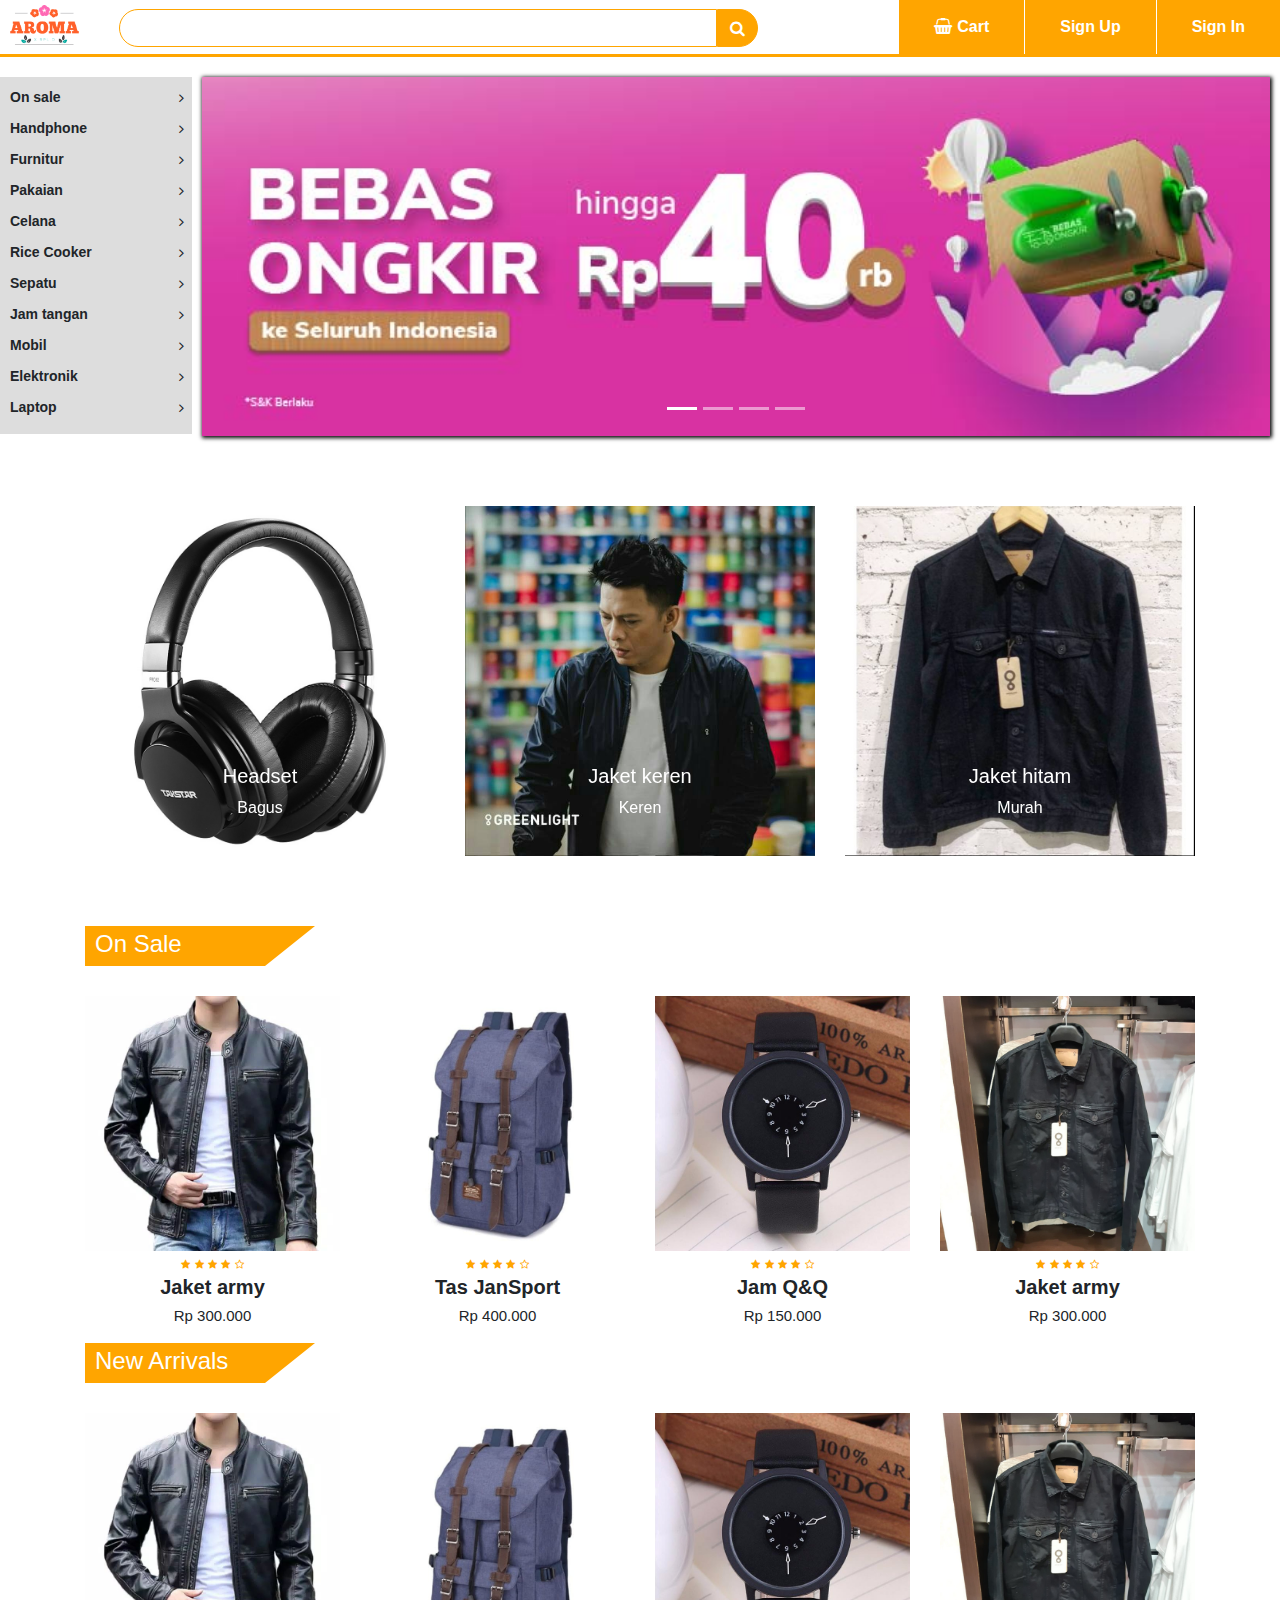
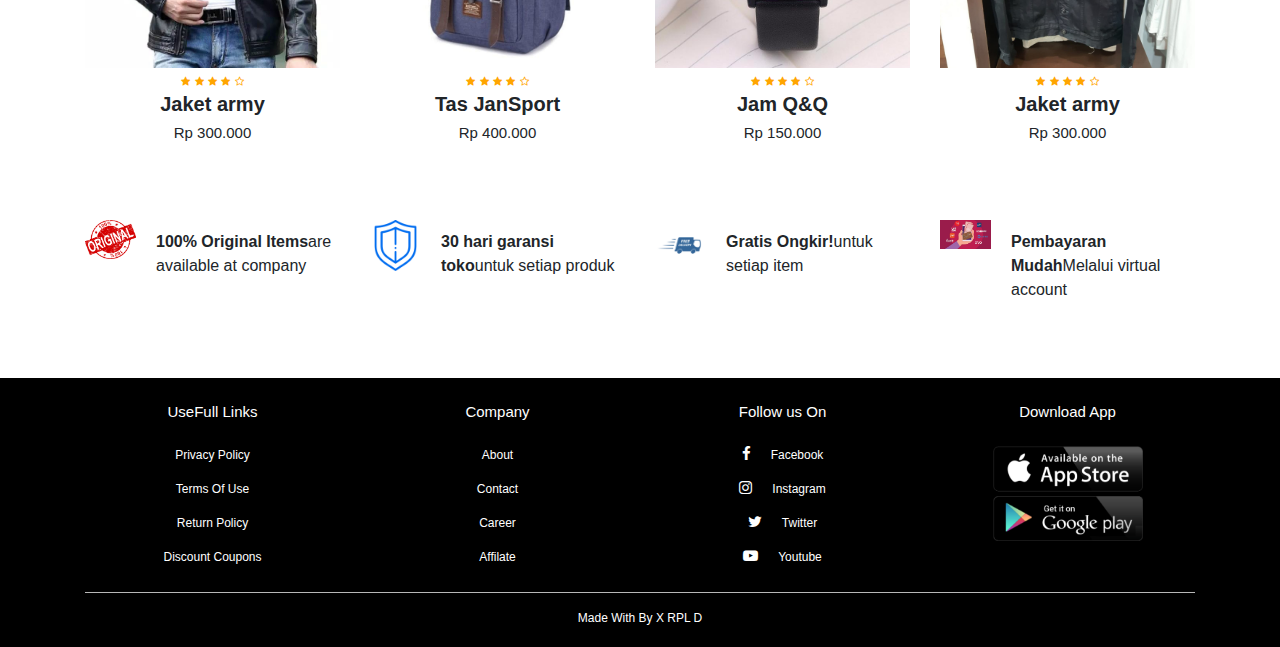
<file: index.html>
<!DOCTYPE html>
<html lang="en">
<head>
    <meta charset="UTF-8">
    <meta name="viewport" content="width=device-width, initial-scale=1.0">
    <title>E-Commerce</title>
    <link rel="stylesheet" href="./CSS/style.css">
    <link rel="stylesheet" href="https://stackpath.bootstrapcdn.com/bootstrap/4.5.2/css/bootstrap.min.css">
    <link rel="stylesheet" href="https://stackpath.bootstrapcdn.com/font-awesome/4.7.0/css/font-awesome.min.css">
</head>
<body>
    <div class="top-nav-bar">
        <div class="search-box">
            <i class="fa fa-bars" id="menu-btn" onclick="openmenu()"></i>
            <i class="fa fa-times" id="close-btn" onclick="closemenu()"></i>
            <img src="./img/logo.png" class="logo"> 
            <input type="text" class="form-control">
            <span class="input-group-text"><i class="fa fa-search"></i></span>
        </div>
        <div class="menu-bar">
            <ul>
                <li><a href="#"><i class="fa fa-shopping-basket"></i>Cart</a></li>
                <li><a href="#">Sign Up</a></li>
                <li><a href="#">Sign In</a></li>
            </ul>
        </div>
    </div>
    <section class="header">
        <div class="side-menu" id="side-menu">
            <ul>
                <li>On sale<i class="fa fa-angle-right"></i>
                    <ul>
                        <li>Masker</li>
                        <li>Hand Sanitizer</li>
                        <li>Face Shield</li>
                        <li>Tissue</li>
                    </ul>
                </li>
                <li>Handphone<i class="fa fa-angle-right"></i>
                    <ul>
                      <li>Samsung</li>
                      <li>Apple</li>
                      <li>Oppo</li>
                      <li>Realme</li>
                    </ul>
                </li>
                <li>Furnitur<i class="fa fa-angle-right"></i>
                    <ul>
                      <li>Sofa</li>
                      <li>Lemari</li>
                      <li>Meja</li>
                      <li>Mesin Cuci</li>
                    </ul>
                </li>
                <li>Pakaian<i class="fa fa-angle-right"></i>
                    <ul>
                      <li>Kaos</li>
                      <li>Topi</li>
                      <li>Gaun</li>
                      <li>Seragam Sekolah</li>
                    </ul>
                </li>
                <li>Celana<i class="fa fa-angle-right"></i>
                    <ul>
                      <li>Jeans</li>
                      <li>Celana pendek</li>
                      <li>Celana renang</li>
                      <li>Celana</li>
                    </ul>
                </li>
                <li>Rice Cooker<i class="fa fa-angle-right"></i>
                    <ul>
                      <li>Yong-ma</li>
                      <li>Cosmos</li>
                      <li>Miyako</li>
                    </ul>
                </li>
                <li>Sepatu<i class="fa fa-angle-right"></i>
                    <ul>
                      <li>Nike</li>
                      <li>Adidas</li>
                      <li>Vans</li>
                      <li>Airwalk</li>
                    </ul>
                </li>
                <li>Jam tangan<i class="fa fa-angle-right"></i>
                    <ul>
                      <li>Q&Q</li>
                      <li>Skyme</li>
                      <li>Casio</li>
                      <li>Rolex</li>
                    </ul>
                </li>
                <li>Mobil<i class="fa fa-angle-right"></i>
                    <ul>
                      <li>Avanza</li>
                      <li>Xenia</li>
                      <li>Freed</li>
                      <li>Fortuner</li>
                    </ul>
                </li>
                <li>Elektronik<i class="fa fa-angle-right"></i>
                    <ul>
                      <li>Miyako</li>
                      <li>Sharp</li>
                      <li>Panasonic</li>
                      <li>LG</li>
                    </ul>
                </li>
                <li>Laptop<i class="fa fa-angle-right"></i>
                    <ul>
                      <li>Asus</li>
                      <li>HP</li>
                      <li>Acer</li>
                      <li>Lenovo</li>
                    </ul>
                </li>
            </ul>
        </div>
        <div class="slider">
            <div id="slider" class="carousel slide carousel-fade" data-ride="carousel">
                <div class="carousel-inner">
                  <div class="carousel-item active">
                    <img src="./img/banner1.jpg" class="d-block w-100">
                  </div>
                  <div class="carousel-item">
                    <img src="./img/banner2.jpg" class="d-block w-100">
                  </div>
                  <div class="carousel-item">
                    <img src="./img/banner3.jpg" class="d-block w-100">
                  </div>
                  <div class="carousel-item">
                    <img src="./img/banner4.jpg" class="d-block w-100">
                  </div>
                </div>
                <ol class="carousel-indicators">
                    <li data-target="#slider" data-slide-to="0" class="active"></li>
                    <li data-target="#slider" data-slide-to="1"></li>
                    <li data-target="#slider" data-slide-to="2"></li>
                    <li data-target="#slider" data-slide-to="3"></li>
                </ol>
              </div>
        </div>
    </section>
    <section class="featured-categories">
        <div class="container">
            <div class="row">
                <div class="col-md 4">
                    <img src="./img/head1.jpg" alt="">
                    <div class="carousel-caption d-none d-md-block">
                        <h5>Headset</h5>
                        <p>Bagus</p>
                    </div>
                </div>
                <div class="col-md 4">
                    <img src="./img/gr1.jpeg" alt="">
                    <div class="carousel-caption d-none d-md-block">
                        <h5>Jaket keren</h5>
                        <p>Keren</p>
                    </div>
                </div>
                <div class="col-md 4">
                    <img src="./img/gr2.png" alt="">
                    <div class="carousel-caption d-none d-md-block">
                        <h5>Jaket hitam</h5>
                        <p>Murah</p>
                    </div>
                </div>
            </div>
        </div>
    </section>
    <section class="on-sale">
        <div class="container">
            <div class="title-box">
                <h2>On Sale</h2>
            </div>
            <div class="row">
                <div class="col-md-3">
                    <div class="product-top">
                        <a href="product.html"><img src="./img/Jaketkul.jpg"></a>
                        <div class="overlay-right">
                            <button type="button" class="btn-secondary" title="Quick Shop">
                                <i class="fa fa-eye"></i>
                            </button>
                            <button type="button" class="btn-secondary" title="Add to Wishlist">
                                <i class="fa fa-heart-o"></i>
                            </button>
                            <button type="button" class="btn-secondary" title="Add to Cart">
                                <i class="fa fa-shopping-cart"></i>
                            </button>
                        </div>
                    </div>
                    <div class="product-bottom text-center">
                        <i class="fa fa-star"></i>
                        <i class="fa fa-star"></i>
                        <i class="fa fa-star"></i>
                        <i class="fa fa-star"></i>
                        <i class="fa fa-star-o"></i>
                        <h3>Jaket army</h3>
                        <h5>Rp 300.000</h5>
                    </div>
                </div>
                <div class="col-md-3">
                    <div class="product-top">
                        <img src="./img/tas.jpg">
                        <div class="overlay-right">
                            <button type="button" class="btn-secondary" title="Quick Shop">
                                <i class="fa fa-eye"></i>
                            </button>
                            <button type="button" class="btn-secondary" title="Add to Wishlist">
                                <i class="fa fa-heart-o"></i>
                            </button>
                            <button type="button" class="btn-secondary" title="Add to Cart">
                                <i class="fa fa-shopping-cart"></i>
                            </button>
                        </div>
                    </div>
                    <div class="product-bottom text-center">
                        <i class="fa fa-star"></i>
                        <i class="fa fa-star"></i>
                        <i class="fa fa-star"></i>
                        <i class="fa fa-star"></i>
                        <i class="fa fa-star-o"></i>
                        <h3>Tas JanSport</h3>
                        <h5>Rp 400.000</h5>
                    </div>
                </div>
                <div class="col-md-3">
                    <div class="product-top">
                        <img src="./img/jam1.jpg">
                        <div class="overlay-right">
                            <button type="button" class="btn-secondary" title="Quick Shop">
                                <i class="fa fa-eye"></i>
                            </button>
                            <button type="button" class="btn-secondary" title="Add to Wishlist">
                                <i class="fa fa-heart-o"></i>
                            </button>
                            <button type="button" class="btn-secondary" title="Add to Cart">
                                <i class="fa fa-shopping-cart"></i>
                            </button>
                        </div>
                    </div>
                    <div class="product-bottom text-center">
                        <i class="fa fa-star"></i>
                        <i class="fa fa-star"></i>
                        <i class="fa fa-star"></i>
                        <i class="fa fa-star"></i>
                        <i class="fa fa-star-o"></i>
                        <h3>Jam Q&Q</h3>
                        <h5>Rp 150.000</h5>
                    </div>
                </div>
                <div class="col-md-3">
                    <div class="product-top">
                        <img src="./img/gr3.jpg">
                        <div class="overlay-right">
                            <button type="button" class="btn-secondary" title="Quick Shop">
                                <i class="fa fa-eye"></i>
                            </button>
                            <button type="button" class="btn-secondary" title="Add to Wishlist">
                                <i class="fa fa-heart-o"></i>
                            </button>
                            <button type="button" class="btn-secondary" title="Add to Cart">
                                <i class="fa fa-shopping-cart"></i>
                            </button>
                        </div>
                    </div>
                    <div class="product-bottom text-center">
                        <i class="fa fa-star"></i>
                        <i class="fa fa-star"></i>
                        <i class="fa fa-star"></i>
                        <i class="fa fa-star"></i>
                        <i class="fa fa-star-o"></i>
                        <h3>Jaket army</h3>
                        <h5>Rp 300.000</h5>
                    </div>
                </div>
            </div>
        </div>
    </section>

    <section class="new-products">
        <div class="container">
            <div class="title-box">
                <h2>New Arrivals</h2>
            </div>
            <div class="row">
                <div class="col-md-3">
                    <div class="product-top">
                        <img src="./img/Jaketkul.jpg">
                        <div class="overlay-right">
                            <button type="button" class="btn-secondary" title="Quick Shop">
                                <i class="fa fa-eye"></i>
                            </button>
                            <button type="button" class="btn-secondary" title="Add to Wishlist">
                                <i class="fa fa-heart-o"></i>
                            </button>
                            <button type="button" class="btn-secondary" title="Add to Cart">
                                <i class="fa fa-shopping-cart"></i>
                            </button>
                        </div>
                    </div>
                    <div class="product-bottom text-center">
                        <i class="fa fa-star"></i>
                        <i class="fa fa-star"></i>
                        <i class="fa fa-star"></i>
                        <i class="fa fa-star"></i>
                        <i class="fa fa-star-o"></i>
                        <h3>Jaket army</h3>
                        <h5>Rp 300.000</h5>
                    </div>
                </div>
                <div class="col-md-3">
                    <div class="product-top">
                        <img src="./img/tas.jpg">
                        <div class="overlay-right">
                            <button type="button" class="btn-secondary" title="Quick Shop">
                                <i class="fa fa-eye"></i>
                            </button>
                            <button type="button" class="btn-secondary" title="Add to Wishlist">
                                <i class="fa fa-heart-o"></i>
                            </button>
                            <button type="button" class="btn-secondary" title="Add to Cart">
                                <i class="fa fa-shopping-cart"></i>
                            </button>
                        </div>
                    </div>
                    <div class="product-bottom text-center">
                        <i class="fa fa-star"></i>
                        <i class="fa fa-star"></i>
                        <i class="fa fa-star"></i>
                        <i class="fa fa-star"></i>
                        <i class="fa fa-star-o"></i>
                        <h3>Tas JanSport</h3>
                        <h5>Rp 400.000</h5>
                    </div>
                </div>
                <div class="col-md-3">
                    <div class="product-top">
                        <img src="./img/jam1.jpg">
                        <div class="overlay-right">
                            <button type="button" class="btn-secondary" title="Quick Shop">
                                <i class="fa fa-eye"></i>
                            </button>
                            <button type="button" class="btn-secondary" title="Add to Wishlist">
                                <i class="fa fa-heart-o"></i>
                            </button>
                            <button type="button" class="btn-secondary" title="Add to Cart">
                                <i class="fa fa-shopping-cart"></i>
                            </button>
                        </div>
                    </div>
                    <div class="product-bottom text-center">
                        <i class="fa fa-star"></i>
                        <i class="fa fa-star"></i>
                        <i class="fa fa-star"></i>
                        <i class="fa fa-star"></i>
                        <i class="fa fa-star-o"></i>
                        <h3>Jam Q&Q</h3>
                        <h5>Rp 150.000</h5>
                    </div>
                </div>
                <div class="col-md-3">
                    <div class="product-top">
                        <img src="./img/gr3.jpg">
                        <div class="overlay-right">
                            <button type="button" class="btn-secondary" title="Quick Shop">
                                <i class="fa fa-eye"></i>
                            </button>
                            <button type="button" class="btn-secondary" title="Add to Wishlist">
                                <i class="fa fa-heart-o"></i>
                            </button>
                            <button type="button" class="btn-secondary" title="Add to Cart">
                                <i class="fa fa-shopping-cart"></i>
                            </button>
                        </div>
                    </div>
                    <div class="product-bottom text-center">
                        <i class="fa fa-star"></i>
                        <i class="fa fa-star"></i>
                        <i class="fa fa-star"></i>
                        <i class="fa fa-star"></i>
                        <i class="fa fa-star-o"></i>
                        <h3>Jaket army</h3>
                        <h5>Rp 300.000</h5>
                    </div>
                </div>
            </div>
        </div>
    </section>
    <section class="website-features">
        <div class="container">
            <div class="row">
                <div class="col-md-3" feature-box>
                    <img src="./img/ori.png">
                    <div class="feature-text">
                        <p><b>100% Original Items</b>are available at company</p>
                    </div>
                </div>
                <div class="col-md-3" feature-box>
                    <img src="./img/garansi.png">
                    <div class="feature-text">
                        <p><b>30 hari garansi toko</b>untuk setiap produk</p>
                    </div>
                </div>
                <div class="col-md-3" feature-box>
                    <img src="./img/free.png">
                    <div class="feature-text">
                        <p><b>Gratis Ongkir!</b>untuk setiap item</p>
                    </div>
                </div>
                <div class="col-md-3" feature-box>
                    <img src="./img/emon.jpeg">
                    <div class="feature-text">
                        <p><b>Pembayaran Mudah</b>Melalui virtual account</p>
                    </div>
                </div>
            </div>
        </div>
    </section>
    <!-- FOOTER -->
    <section class="footer">
        <div class="container text-center">
            <div class="row">
                <div class="col-md-3">
                    <h1>UseFull Links</h1>
                    <p>Privacy Policy</p>
                    <p>Terms Of Use</p>
                    <p>Return Policy</p>
                    <p>Discount Coupons</p>
                </div>
                <div class="col-md-3">
                    <h1>Company</h1>
                    <p>About</p>
                    <p>Contact</p>
                    <p>Career</p>
                    <p>Affilate</p>
                </div>
                <div class="col-md-3">
                    <h1>Follow us On</h1>
                    <a href="https://www.facebook.com/"></a><p><i class="fa fa-facebook" ></i>Facebook</p>
                    <a href="https://www.instagram.com/"></a><p><i class="fa fa-instagram" ></i>Instagram</p>
                    <a href="https://twitter.com/home"></a><p><i class="fa fa-twitter" ></i>Twitter</p>
                    <a href="https://www.youtube.com/"></a><p><i class="fa fa-youtube-play" ></i>Youtube</p>
                </div>
                <div class="col-md-3 footer-image">
                    <h1>Download App</h1>
                    <img src="./img/vb.png">
                </div>
            </div>
            <hr>
            <p class="copyright">Made With By X RPL D</p>
        </div>
    </section>

</body>
<script>
    function openmenu() {
        document.getElementById("side-menu").style.display="block";
        document.getElementById("menu-btn").style.display="none";
        document.getElementById("close-btn").style.display="block";
    }
    function closemenu() {
        document.getElementById("side-menu").style.display="none";
        document.getElementById("menu-btn").style.display="block";
        document.getElementById("close-btn").style.display="none";
    }
</script>
    <script src="https://code.jquery.com/jquery-3.5.1.slim.min.js"></script>
    <script src="https://stackpath.bootstrapcdn.com/bootstrap/4.5.2/js/bootstrap.min.js"></script>
</html>
</file>
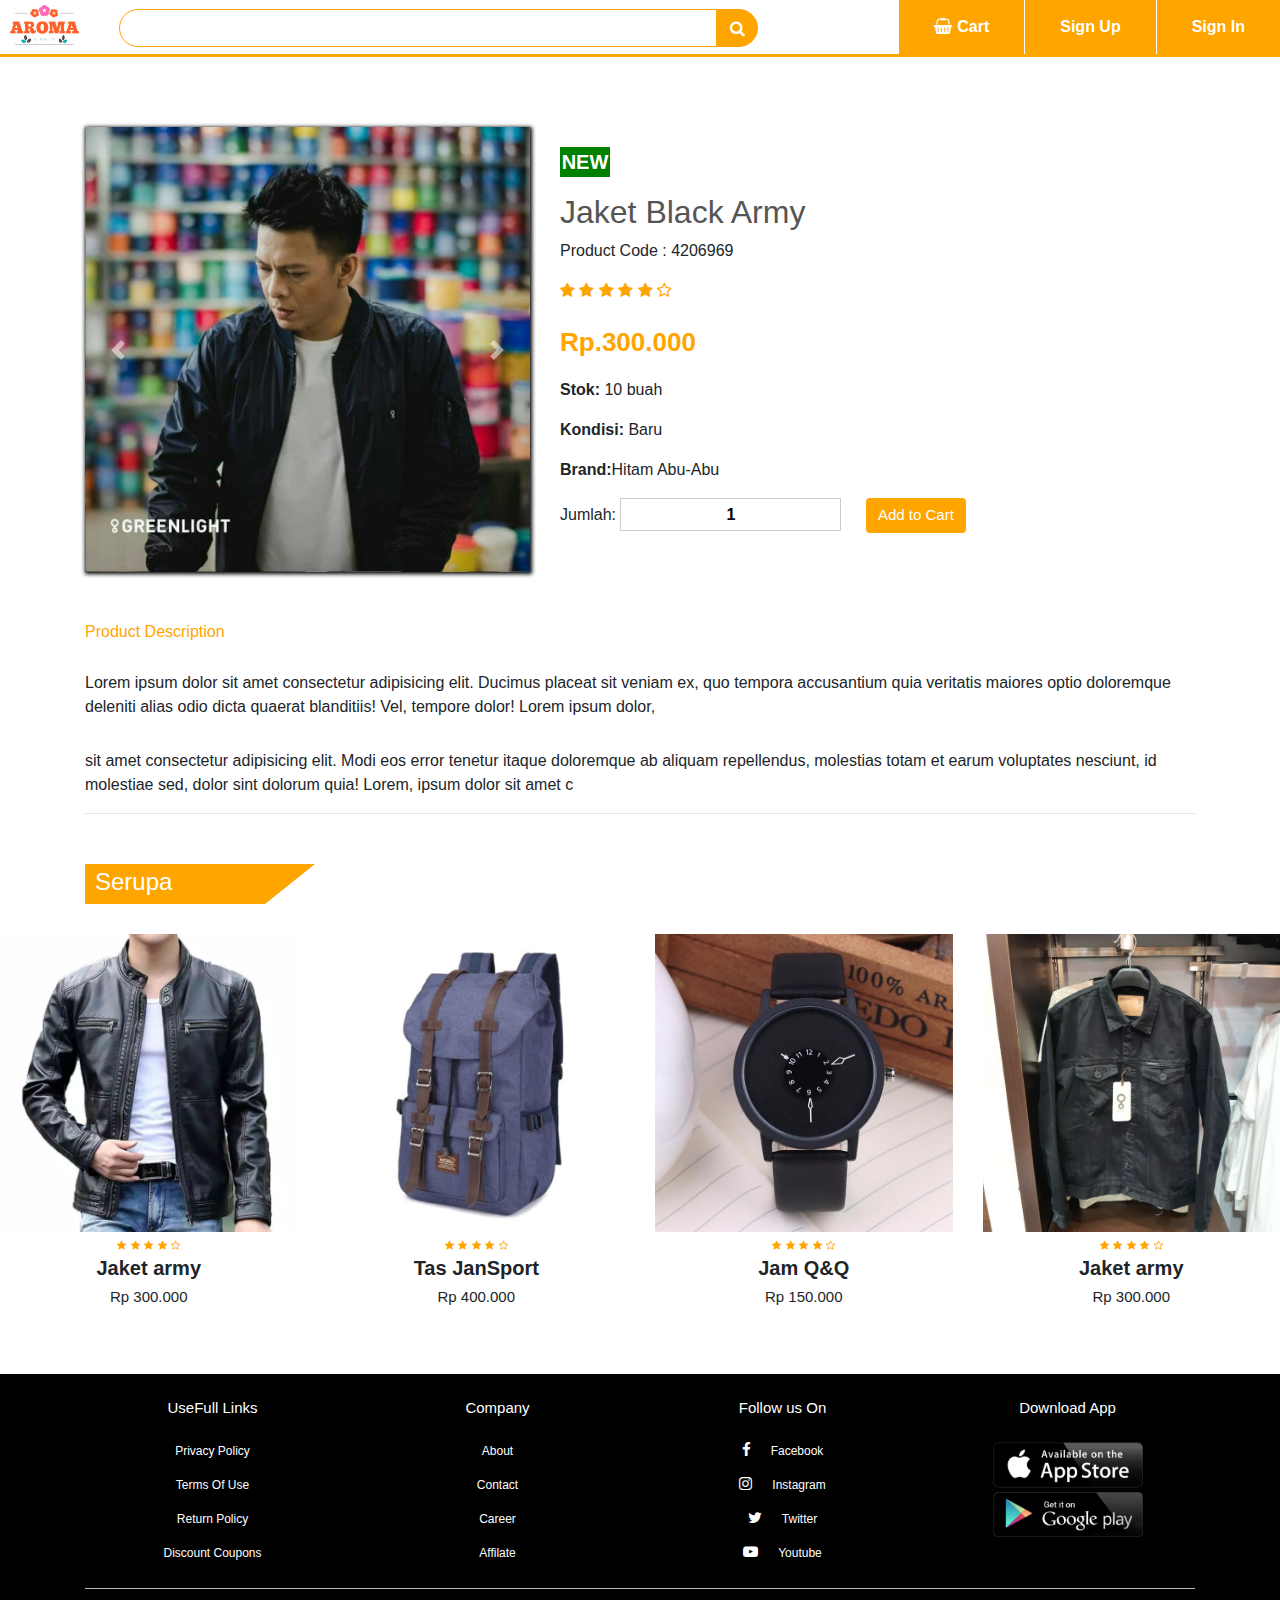
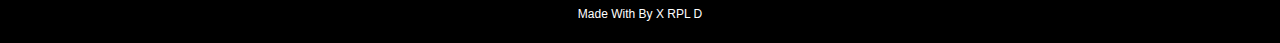
<file: product.html>
<html>
<head>
    <meta charset="UTF-8">
    <meta name="viewport" content="width=device-width, initial-scale=1.0">
    <title>E-Commerce Detail</title>
    <!-- Link untuk ke CSS -->
    <link rel="stylesheet" href="./CSS/style.css">
    <link rel="stylesheet" href="https://stackpath.bootstrapcdn.com/bootstrap/4.5.2/css/bootstrap.min.css">
    <!-- Link untuk Font -->
    <link rel="stylesheet" href="https://stackpath.bootstrapcdn.com/font-awesome/4.7.0/css/font-awesome.min.css">
    <script src="https://code.jquery.com/jquery-3.5.1.slim.min.js"></script>
    <script src="https://stackpath.bootstrapcdn.com/bootstrap/4.5.2/js/bootstrap.min.js"></script>
</head>
<body>
    <!-- Membuat nav bar -->
    <div class="top-nav-bar">
        <div class="search-box">
            <i class="fa fa-bars" id="menu-btn" onclick="openmenu()"></i>
            <i class="fa fa-times" id="close-btn" onclick="closemenu()"></i>
            <a href="index.html"><img src="./img/logo.png" class="logo"></a>
            <input type="text" class="form-control">
            <span class="input-group-text"><i class="fa fa-search"></i></span>
        </div>
        <div class="menu-bar">
            <ul>
                <li><a href="#"><i class="fa fa-shopping-basket"></i>Cart</a></li>
                <li><a href="#">Sign Up</a></li>
                <li><a href="#">Sign In</a></li>
            </ul>
        </div>
    </div>

    <!-- Membuat single product -->
    <section class="single-product">
        <div class="container">
            <div class="row">
                <div class="col-md-5">
                    <div id="product-slider" class="carousel slide carousel-fade" data-ride="carousel">
                        <div class="carousel-inner">
                          <div class="carousel-item active">
                            <img src="./img/gr1.jpeg" class="d-block w-100">
                          </div>
                          <div class="carousel-item">
                            <img src="./img/gr2.png" class="d-block w-100">
                          </div>
                          <div class="carousel-item">
                            <img src="./img/gr3.jpg" class="d-block w-100">
                          </div>
                          <div class="carousel-item">
                            <img src="./img/gr4.jpg" class="d-block w-100">
                          </div>
                        <a class="carousel-control-prev" href="#product-slider" role="button" data-slide="prev">
                            <span class="carousel-control-prev-icon" aria-hidden="true"></span>
                            <span class="sr-only">Previous</span>
                          </a>
                          <a class="carousel-control-next" href="#product-slider" role="button" data-slide="next">
                            <span class="carousel-control-next-icon" aria-hidden="true"></span>
                            <span class="sr-only">Next</span>
                        </a>
                    </div>
                </div>
            </div>
            <div class="col-md-7">
                <p class="new-arrival text-center">NEW</p>
                <h2>Jaket Black Army</h2>
                <p>Product Code : 4206969</p>

                <i class="fa fa-star"></i>
                        <i class="fa fa-star"></i>
                        <i class="fa fa-star"></i>
                        <i class="fa fa-star"></i>
                        <i class="fa fa-star"></i>
                        <i class="fa fa-star-o"></i>
                        
                        <p class="price">Rp.300.000</p>
                        <p><b>Stok: </b> 10 buah</p>
                        <p><b>Kondisi: </b>Baru</p>
                        <p><b>Brand:</b>Hitam Abu-Abu</p>
                        <label>Jumlah:</label>
                        <input type="text" value="1">
                        <button type="button" class="btn btn-primary">Add to Cart</button>
            </div>




        </div>
    </section>

    <section class="product-description">
        <div class="container">
            <h6>Product Description</h6>
            <p>Lorem ipsum dolor sit amet consectetur adipisicing elit. Ducimus placeat sit veniam ex, quo tempora accusantium quia veritatis maiores optio doloremque deleniti alias odio dicta quaerat blanditiis! Vel, tempore dolor!
                Lorem ipsum dolor,</p>
            
            <p>sit amet consectetur adipisicing elit. Modi eos error tenetur itaque doloremque ab aliquam repellendus, molestias totam et earum voluptates nesciunt, id molestiae sed, dolor sint dolorum quia!
                Lorem, ipsum dolor sit amet c</p>
            
            <hr>
        </div>

        <div class="container">
            <div class="title-box">
                <h2>Serupa</h2>
            </div>
        </div>
        <div class="row">
            <div class="col-md-3">
                <div class="product-top">
                    <img src="./img/Jaketkul.jpg">
                    <div class="overlay-right">
                        <button type="button" class="btn-secondary" title="Quick Shop">
                            <i class="fa fa-eye"></i>
                        </button>
                        <button type="button" class="btn-secondary" title="Add to Wishlist">
                            <i class="fa fa-heart-o"></i>
                        </button>
                        <button type="button" class="btn-secondary" title="Add to Cart">
                            <i class="fa fa-shopping-cart"></i>
                        </button>
                    </div>
                </div>
                <div class="product-bottom text-center">
                    <i class="fa fa-star"></i>
                    <i class="fa fa-star"></i>
                    <i class="fa fa-star"></i>
                    <i class="fa fa-star"></i>
                    <i class="fa fa-star-o"></i>
                    <h3>Jaket army</h3>
                    <h5>Rp 300.000</h5>
                </div>
            </div>
            <div class="col-md-3">
                <div class="product-top">
                    <img src="./img/tas.jpg">
                    <div class="overlay-right">
                        <button type="button" class="btn-secondary" title="Quick Shop">
                            <i class="fa fa-eye"></i>
                        </button>
                        <button type="button" class="btn-secondary" title="Add to Wishlist">
                            <i class="fa fa-heart-o"></i>
                        </button>
                        <button type="button" class="btn-secondary" title="Add to Cart">
                            <i class="fa fa-shopping-cart"></i>
                        </button>
                    </div>
                </div>
                <div class="product-bottom text-center">
                    <i class="fa fa-star"></i>
                    <i class="fa fa-star"></i>
                    <i class="fa fa-star"></i>
                    <i class="fa fa-star"></i>
                    <i class="fa fa-star-o"></i>
                    <h3>Tas JanSport</h3>
                    <h5>Rp 400.000</h5>
                </div>
            </div>
            <div class="col-md-3">
                <div class="product-top">
                    <img src="./img/jam1.jpg">
                    <div class="overlay-right">
                        <button type="button" class="btn-secondary" title="Quick Shop">
                            <i class="fa fa-eye"></i>
                        </button>
                        <button type="button" class="btn-secondary" title="Add to Wishlist">
                            <i class="fa fa-heart-o"></i>
                        </button>
                        <button type="button" class="btn-secondary" title="Add to Cart">
                            <i class="fa fa-shopping-cart"></i>
                        </button>
                    </div>
                </div>
                <div class="product-bottom text-center">
                    <i class="fa fa-star"></i>
                    <i class="fa fa-star"></i>
                    <i class="fa fa-star"></i>
                    <i class="fa fa-star"></i>
                    <i class="fa fa-star-o"></i>
                    <h3>Jam Q&Q</h3>
                    <h5>Rp 150.000</h5>
                </div>
            </div>
            <div class="col-md-3">
                <div class="product-top">
                    <img src="./img/gr3.jpg">
                    <div class="overlay-right">
                        <button type="button" class="btn-secondary" title="Quick Shop">
                            <i class="fa fa-eye"></i>
                        </button>
                        <button type="button" class="btn-secondary" title="Add to Wishlist">
                            <i class="fa fa-heart-o"></i>
                        </button>
                        <button type="button" class="btn-secondary" title="Add to Cart">
                            <i class="fa fa-shopping-cart"></i>
                        </button>
                    </div>
                </div>
                <div class="product-bottom text-center">
                    <i class="fa fa-star"></i>
                    <i class="fa fa-star"></i>
                    <i class="fa fa-star"></i>
                    <i class="fa fa-star"></i>
                    <i class="fa fa-star-o"></i>
                    <h3>Jaket army</h3>
                    <h5>Rp 300.000</h5>
                </div>
            </div>
        </div>
    </section>
    <section class="footer">
        <div class="container text-center">
            <div class="row">
                <div class="col-md-3">
                    <h1>UseFull Links</h1>
                    <p>Privacy Policy</p>
                    <p>Terms Of Use</p>
                    <p>Return Policy</p>
                    <p>Discount Coupons</p>
                </div>
                <div class="col-md-3">
                    <h1>Company</h1>
                    <p>About</p>
                    <p>Contact</p>
                    <p>Career</p>
                    <p>Affilate</p>
                </div>
                <div class="col-md-3">
                    <h1>Follow us On</h1>
                    <a href="https://www.facebook.com/"></a><p><i class="fa fa-facebook" ></i>Facebook</p>
                    <a href="https://www.instagram.com/"></a><p><i class="fa fa-instagram" ></i>Instagram</p>
                    <a href="https://twitter.com/home"></a><p><i class="fa fa-twitter" ></i>Twitter</p>
                    <a href="https://www.youtube.com/"></a><p><i class="fa fa-youtube-play" ></i>Youtube</p>
                </div>
                <div class="col-md-3 footer-image">
                    <h1>Download App</h1>
                    <img src="./img/vb.png">
                </div>
            </div>
            <hr>
            <p class="copyright">Made With By X RPL D</p>
        </div>
    </section>

</body>
</html>
</file>
<file: CSS/style.css>
* {
    margin: 0;
    padding: 0;
}
 
body {
    background-color: #f1f3f4;
    font-family: sans-serif;
 
}
 
.top-nav-bar {
    height: 57px;
    top: 0;
    position: sticky;
    background: white;
    margin-bottom: 20px;
    border-bottom: 3px solid orange;
    z-index: 2;
}
 
.logo {
    height: 40px;
    margin: 5px 10px;
}
 
.form-control {
    margin-top: 9px;
    margin-left: 30px;
    border: 1px solid orange !important;
    border-top-left-radius: 20px !important;
    border-bottom-left-radius: 20px !important;
    border-top-right-radius: 0 !important;
    border-bottom-right-radius: 0 !important;
    box-shadow: none;
}
 
.input-group-text {
    background: orange !important;
    border: 1px solid orange !important;
    margin: 8.5px 10px 3px 0 !important;
    border-top-left-radius: 0 !important;
    border-bottom-left-radius: 0 !important;
    border-top-right-radius: 20px !important;
    border-bottom-right-radius: 20px !important;
    cursor: pointer;
}
 
.search-box {
    display: inline-flex;
    width: 60%;
}
 
.fa-search {
    color: white;
}
 
.menu-bar {
    width: 40%;
    height: 57px;
    float: right;
}
 
.menu-bar ul {
    display: inline-flex;
    float: right;
}
 
.menu-bar ul li {
    list-style: none;
    border-left: 1px solid white;
    text-align: center;
    background-color: orange;
    cursor: pointer;
    padding: 15px 35px;
}
 
.menu-bar ul li a {
    color: white;
    font-size: 16px;
    font-weight: bold;
    text-decoration: none;
}
 
.menu-bar ul li a:hover {
    color: black;
}
 
.fa-shopping-basket {
    margin-right: 5px;
}
 
.side-menu {
    height: 79%;
    width: 15%;
    font-size: 14px;
    float: left;
    z-index: 2;
    background-color: #ddd;
}
 
.side-menu ul {
    margin-left: 10px;
}
 
.side-menu ul li {
    list-style: none;
    font-weight: bold;
    margin-top: 10px;
    cursor: pointer;
}
 
.side-menu ul li:hover {
    color: orange;
}
 
.side-menu ul li ul {
    display: none;
    z-index: 10;
    top: 77px;
}
 
.side-menu ul li:hover ul{
    display: block;
    height: 400px;
    margin-left: 14%;
    padding: 0 100px 10px 10px;
    position: fixed;
    background-color: #ececec;
    box-shadow: 1px 1px 4px 1px rbga(0,0,0,5);
}
 
.fa-angle-right {
    margin-top: 4px;
    margin-right: 8px;
    float: right;
}
 
#menu-btn, #close-btn {
    font-size: 30px;
    margin: 10px;
    color: orange;
    display: none;
}
 
/* CSS untuk slider */
.slider {
    width: 85%;
    margin-left: 15%;
    padding: 0 10px;
}
 
.carousel {
    box-shadow: 1px 1px 4px 1px rgba(0,0,0,5);
}
 
.carousel-indicators {
    z-index: 1 !important;
}
 
.featured-categories {
    margin: 50px 0;
}
 
.featured-categories img {
    width: 100%;
    padding: 20px 0;
    transition: 1s;
    cursor: pointer;
}
 
.featured-categories img:hover {
    transform: scale(1.1);
}
 
/* Title On Sale */
.title-box {
    background: orange;
    color: white;
    width: 180px;
    padding: 4px 10px;
    height: 40px;
    margin-bottom: 30px;
    display: flex;
}
 
.title-box h2 {
    font-size: 24px;
}
 
.title-box::after {
    content: '';
    border-top: 40px solid orange;
    border-right: 50px solid transparent;
    position: absolute;
    display: flex;
    margin-top: -4px;
    margin-left: 170px;
}
 
.product-top img {
    width: 100%;
}
 
.overlay-right {
    display: block;
    opacity: 0;
    position: absolute;
    top: 10%;
    margin-left: 0;
    width: 70px;
}
 
.overlay-right .fa {
    cursor: pointer;
    background-color: black;
    height: 35px;
    width: 35px;
    font-size: 20px;
    padding: 7px;
    margin-top: 5%;
    margin-bottom: 5%;
}
 
.overlay-right .btn-secondary {
    background: none !important;
    border: none !important;
    box-shadow: none !important;
}
 
.product-top:hover .overlay-right {
    opacity: 1;
    margin-left: 5%;
    transition: 0.5s;
}
 
.product-bottom .fa {
    color: orange;
    font-size: 10px;
    cursor: pointer;
}
 
.product-bottom h3 {
    font-size: 20px;
    font-weight: bold;
}
 
.product-bottom h5 {
    font-size: 15px;
    padding-bottom: 10px;
}
 
@media only screen and (max-width: 980px) {
    .top-nav-bar {
        height: 118px;
        border-bottom: 0;
    }
 
    .search-box {
        width: 100%;
    }
 
    .menu-bar {
        width: 100%;
    }
 
    .menu-bar ul {
        margin: 10px 0;
        width: 100%;
    }
 
    .menu-bar ul li {
        height: 57px;
        width: 100%;
    }
    .side-menu {
        width: 34%;
        z-index: 20;
        top: 133px;
        position: fixed;
        font-size: 12px;
    }
 
    .side-menu ul li ul {
        top: 133px;
    }
 
    .side-menu ul li:hover ul{
        margin-left: 32%;
    }
 
    #menu-btn {
        display: block;
    }
 
    .slider {
        width: 100%;
        margin-left: 0;
    }
}

/* website features */
.website-features{
    margin: 60px 0;
}

.website-features img{
    width: 20%;
}

.feature-text{
    margin-top: 10px;
    float: right;
    width: 80%;
    padding-left: 20px;
}

.feature-box{
    padding-top: 20px;
}

.footer{
    margin-top: 50px;
    background: black;
    color: white;
}

.footer h1{
    font-size: 15px;
    margin: 25px 0;
}

.footer p{
    font-size: 12px;
}

.copyright{
    margin-bottom: -80px;
    text-align: center;
    font-size: 15px;
    padding-bottom: 20px;
}

.footer hr{
    margin-top: 10px;
    background-color: #ccc;
}

.footer-image img{
    width: 150px;
}

.footer .row .fa{
    padding-right: 20px;
    font-size: 15px;
}

/*product detail*/
.single-product{
    margin-top: 70px;
}

.new-arrival{
    background: green;
    width: 50px;
    color: #ffffff;
    font-size: 20px;
    font-weight: bold;
    margin-top: 20px;
}

.col-md-7 h2{
    color: #555;
}

.single-product .fa{
    color: orange;
}

.single-product .price{
    color: orange;
    font-size: 26px;
    font-weight: bold;
    padding-top: 20px;
}

.single-product input{
    border: 1px solid #ccc;
    font-weight: bold;
    height: 33px;
    text-align: center;
}

.single-product .btn-primary{
    background: orange;
    color: #fff;
    font-size: 15px;
    margin-left: 20px;
    border: none;
    box-shadow: none !important;
}

.product-description h6{
    margin-top: 50px;
    color: orange;
}

.product-description p{
    margin-top: 30px;
}

.product-description hr{
    margin-bottom: 50px;
}
</file>
